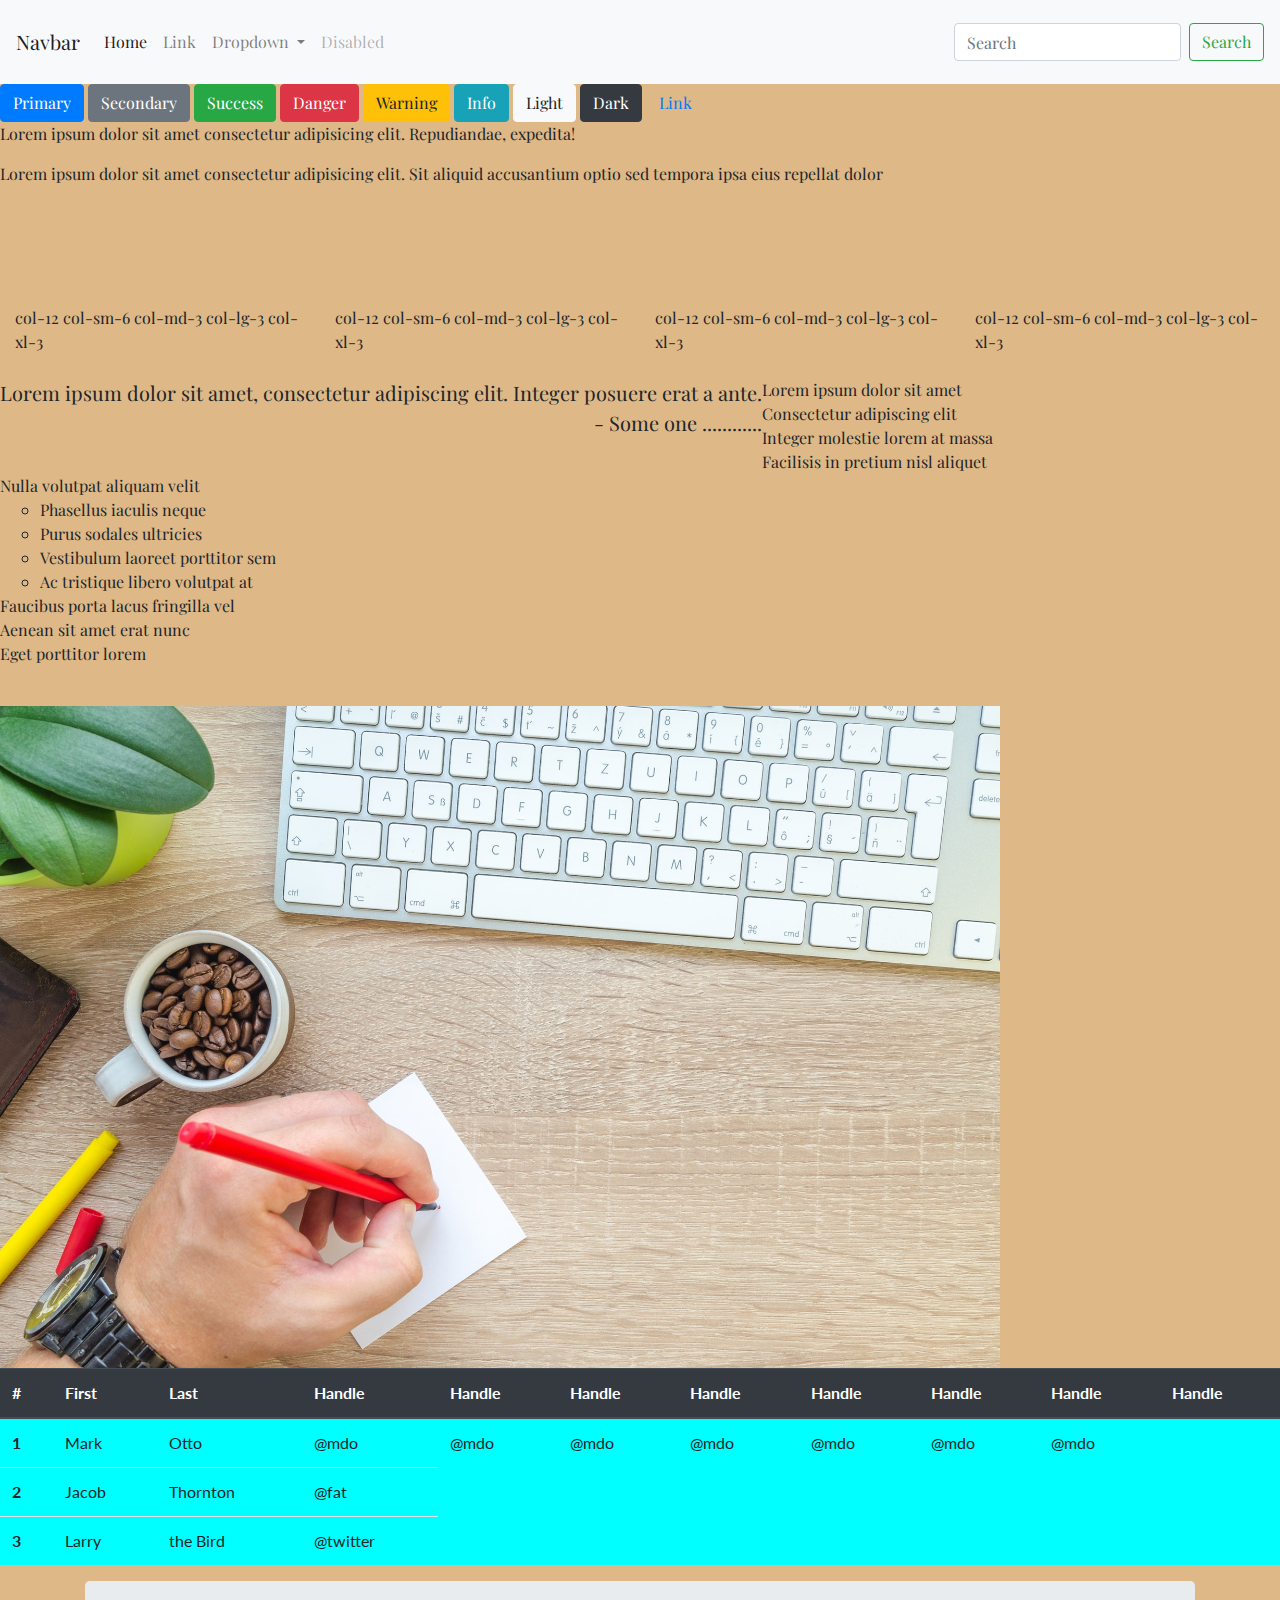
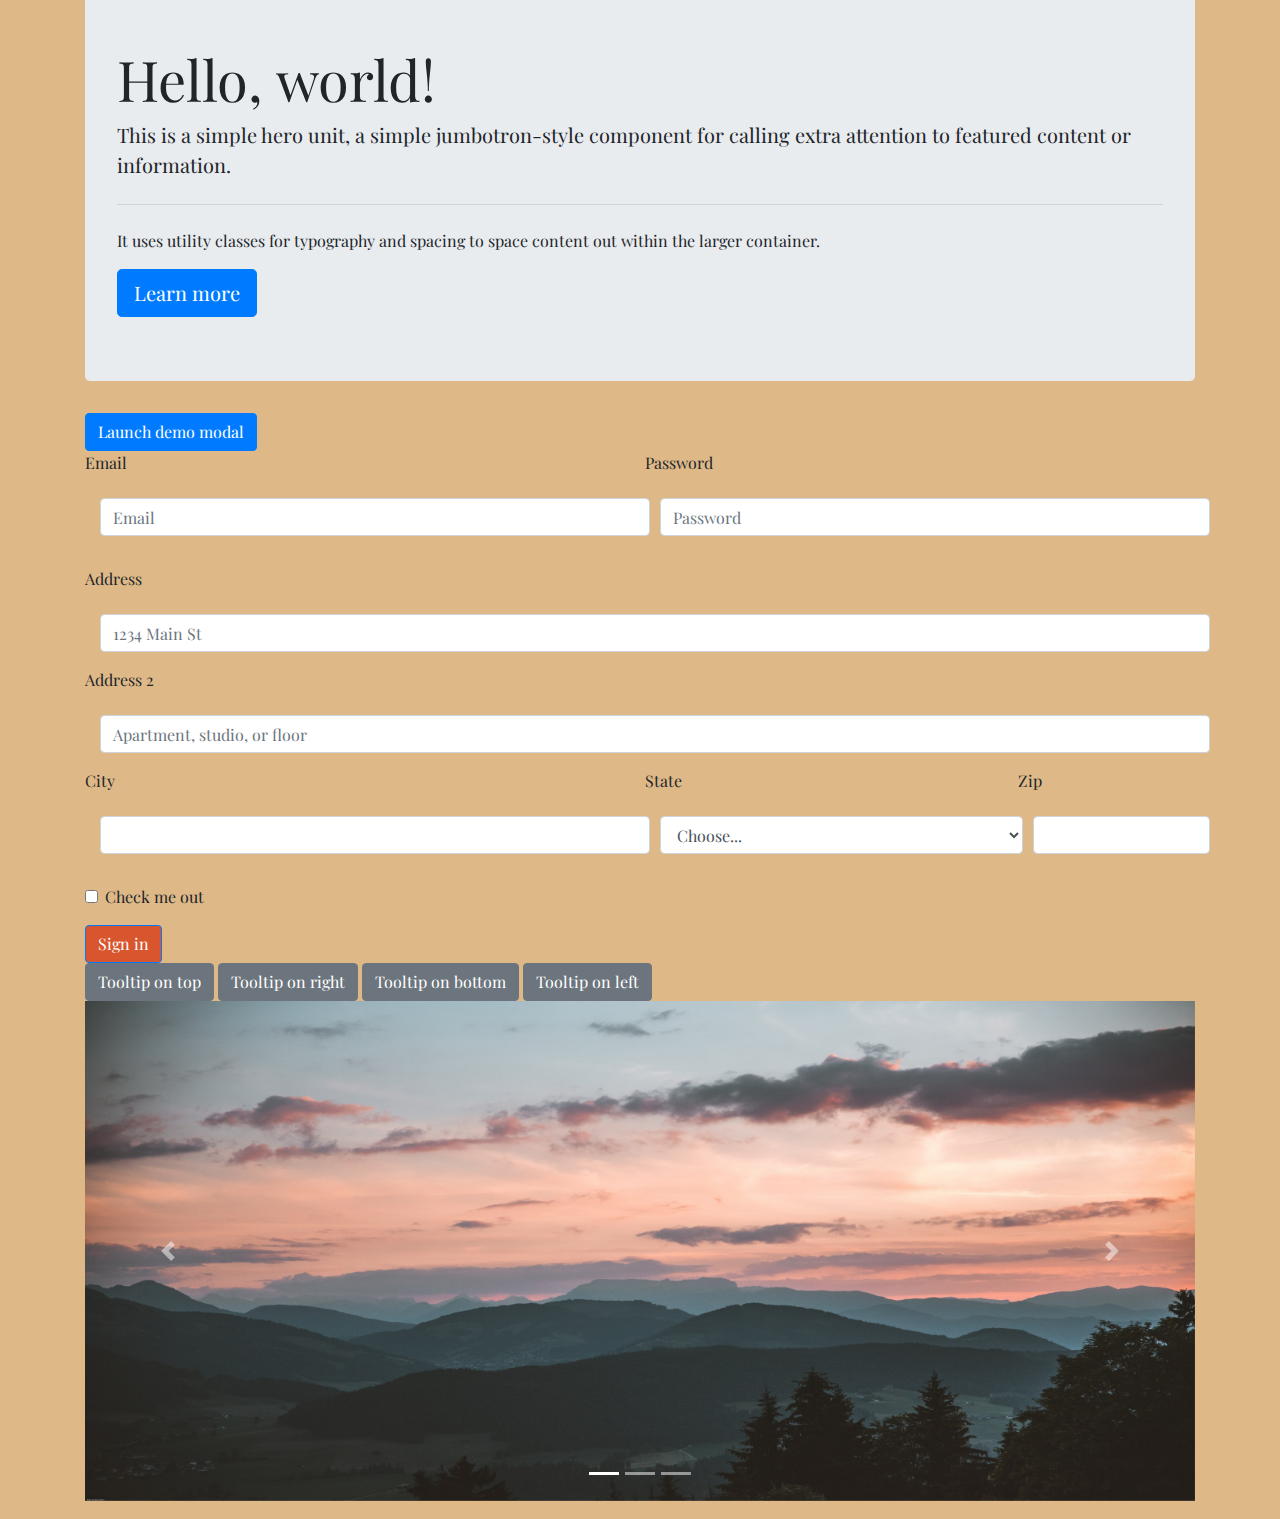
<file: index.html>
<!DOCTYPE html>
<html lang="en">
<head>
    <meta charset="UTF-8">
    <meta name="viewport" content="width=device-width, initial-scale=1.0">
    <meta http-equiv="X-UA-Compatible" content="ie=edge">
    <title>intership2019</title>
    
    <link rel="stylesheet" href="assets/css/bootstrap.min.css">
    <link rel="stylesheet" href="assets/css/style.css">
</head>
<body>
        <nav class="navbar navbar-expand-lg navbar-light bg-light">
                <a class="navbar-brand" href="#">Navbar</a>
                <button class="navbar-toggler" type="button" data-toggle="collapse" data-target="#navbarSupportedContent" aria-controls="navbarSupportedContent" aria-expanded="false" aria-label="Toggle navigation">
                  <span class="navbar-toggler-icon"></span>
                </button>
              
                <div class="collapse navbar-collapse" id="navbarSupportedContent">
                  <ul class="navbar-nav mr-auto">
                    <li class="nav-item active">
                      <a class="nav-link" href="#">Home <span class="sr-only">(current)</span></a>
                    </li>
                    <li class="nav-item">
                      <a class="nav-link" href="#">Link</a>
                    </li>
                    <li class="nav-item dropdown">
                      <a class="nav-link dropdown-toggle" href="#" id="navbarDropdown" role="button" data-toggle="dropdown" aria-haspopup="true" aria-expanded="false">
                        Dropdown
                      </a>
                      <div class="dropdown-menu" aria-labelledby="navbarDropdown">
                        <a class="dropdown-item" href="#">Action</a>
                        <a class="dropdown-item" href="#">Another action</a>
                        <div class="dropdown-divider"></div>
                        <a class="dropdown-item" href="#">Something else here</a>
                      </div>
                    </li>
                    <li class="nav-item">
                      <a class="nav-link disabled" href="#" tabindex="-1" aria-disabled="true">Disabled</a>
                    </li>
                  </ul>
                  <form class="form-inline my-2 my-lg-0">
                    <input class="form-control mr-sm-2" type="search" placeholder="Search" aria-label="Search">
                    <button class="btn btn-outline-success my-2 my-sm-0" type="submit">Search</button>
                  </form>
                </div>
              </nav>    




        <button type="button" class="btn btn-primary">Primary</button>
        <button type="button" class="btn btn-secondary">Secondary</button>
        <button type="button" class="btn btn-success">Success</button>
        <button type="button" class="btn btn-danger">Danger</button>
        <button type="button" class="btn btn-warning">Warning</button>
        <button type="button" class="btn btn-info">Info</button>
        <button type="button" class="btn btn-light">Light</button>
        <button type="button" class="btn btn-dark">Dark</button>
        <button type="button" class="btn btn-link">Link</button>
        <br>
        <p>Lorem ipsum dolor sit amet consectetur adipisicing elit. Repudiandae, expedita!</p>
        Lorem ipsum dolor sit amet consectetur adipisicing elit. Sit aliquid accusantium optio sed tempora ipsa eius repellat dolor
        <br/><br/><br/><br/><br/><br/>
        <div class="container-fluid">
                <div class="row">
                  <div class="col-12 col-sm-6 col-md-3 col-lg-3 col-xl-3">col-12 col-sm-6 col-md-3 col-lg-3 col-xl-3</div>
                  <div class="col-12 col-sm-6 col-md-3 col-lg-3 col-xl-3">col-12 col-sm-6 col-md-3 col-lg-3 col-xl-3</div>
                  <div class="col-12 col-sm-6 col-md-3 col-lg-3 col-xl-3">col-12 col-sm-6 col-md-3 col-lg-3 col-xl-3</div>
                  <div class="col-12 col-sm-6 col-md-3 col-lg-3 col-xl-3">col-12 col-sm-6 col-md-3 col-lg-3 col-xl-3</div>

                </div>
        </div>
        <br>

        <blockquote class="blockquote text-right" style="float: left;">
                <p class="mb-0">Lorem ipsum dolor sit amet, consectetur adipiscing elit. Integer posuere erat a ante.</p>
                <footer class="blackquote-footer"> - Some one ............</footer>
        </blockquote>
        

        <ul class="list-unstyled">
                <li>Lorem ipsum dolor sit amet</li>
                <li>Consectetur adipiscing elit</li>
                <li>Integer molestie lorem at massa</li>
                <li>Facilisis in pretium nisl aliquet</li>
                <li>Nulla volutpat aliquam velit
                  <ul>
                    <li>Phasellus iaculis neque</li>
                    <li>Purus sodales ultricies</li>
                    <li>Vestibulum laoreet porttitor sem</li>
                    <li>Ac tristique libero volutpat at</li>
                  </ul>
                </li>
                <li>Faucibus porta lacus fringilla vel</li>
                <li>Aenean sit amet erat nunc</li>
                <li>Eget porttitor lorem</li>
              </ul>
            <br>

            <img src="/assets/img/coffee.jpg" class="img-fluid" alt="Responsive image">
            <br>
              

            <div class="table-responsive-md">
                <table class="table">
                    <thead class="thead-dark">
                      <tr>
                        <th scope="col">#</th>
                        <th scope="col">First</th>
                        <th scope="col">Last</th>
                        <th scope="col">Handle</th>
                        <th scope="col">Handle</th>
                        <th scope="col">Handle</th>
                        <th scope="col">Handle</th>
                        <th scope="col">Handle</th>
                        <th scope="col">Handle</th>
                        <th scope="col">Handle</th>
                        <th scope="col">Handle</th>

                      </tr>
                    </thead>
                    <tbody>
                      <tr>
                        <th scope="row">1</th>
                        <td>Mark</td>
                        <td>Otto</td>
                        <td>@mdo</td>
                        <td>@mdo</td>
                        <td>@mdo</td>
                        <td>@mdo</td>
                        <td>@mdo</td>
                        <td>@mdo</td>
                        <td>@mdo</td>
                      </tr>
                      <tr>
                        <th scope="row">2</th>
                        <td>Jacob</td>
                        <td>Thornton</td>
                        <td>@fat</td>
                      </tr>
                      <tr>
                        <th scope="row">3</th>
                        <td>Larry</td>
                        <td>the Bird</td>
                        <td>@twitter</td>
                      </tr>
                    </tbody>
                  </table>
            </div>
            <div class="container">
                    <div class="jumbotron">
                            <h1 class="display-4">Hello, world!</h1>
                            <p class="lead">This is a simple hero unit, a simple jumbotron-style component for calling extra attention to featured content or information.</p>
                            <hr class="my-4">
                            <p>It uses utility classes for typography and spacing to space content out within the larger container.</p>
                            <a class="btn btn-primary btn-lg" href="#" role="button">Learn more</a>
                          </div>
                    <!-- Button trigger modal -->
<button type="button" class="btn btn-primary" data-toggle="modal" data-target="#exampleModal">
        Launch demo modal
      </button>
      
      <!-- Modal -->
      <div class="modal fade" id="exampleModal" tabindex="-1" role="dialog" aria-labelledby="exampleModalLabel" aria-hidden="true">
        <div class="modal-dialog" role="document">
          <div class="modal-content">
            <div class="modal-header">
              <h5 class="modal-title" id="exampleModalLabel">Modal title</h5>
              <button type="button" class="close" data-dismiss="modal" aria-label="Close">
                <span aria-hidden="true">&times;</span>
              </button>
            </div>
            <div class="modal-body">
              Hello World  ! Welcome to my website
            </div>
            <div class="modal-footer">
              <button type="button" class="btn btn-secondary" data-dismiss="modal">Close</button>
              <button type="button" class="btn btn-primary">Save changes</button>
            </div>
          </div>
        </div>
      </div>
            <form>
                    <div class="form-row">
                      <div class="form-group col-md-6">
                        <label for="inputEmail4">Email</label>
                        <input type="email" class="form-control" id="inputEmail4" placeholder="Email">
                      </div>
                      <div class="form-group col-md-6">
                        <label for="inputPassword4">Password</label>
                        <input type="password" class="form-control" id="inputPassword4" placeholder="Password">
                      </div>
                    </div>
                    <div class="form-group">
                      <label for="inputAddress">Address</label>
                      <input type="text" class="form-control" id="inputAddress" placeholder="1234 Main St">
                    </div>
                    <div class="form-group">
                      <label for="inputAddress2">Address 2</label>
                      <input type="text" class="form-control" id="inputAddress2" placeholder="Apartment, studio, or floor">
                    </div>
                    <div class="form-row">
                      <div class="form-group col-md-6">
                        <label for="inputCity">City</label>
                        <input type="text" class="form-control" id="inputCity">
                      </div>
                      <div class="form-group col-md-4">
                        <label for="inputState">State</label>
                        <select id="inputState" class="form-control">
                          <option selected>Choose...</option>
                          <option>...</option>
                        </select>
                      </div>
                      <div class="form-group col-md-2">
                        <label for="inputZip">Zip</label>
                        <input type="text" class="form-control" id="inputZip">
                      </div>
                    </div>
                    <div class="form-group">
                      <div class="form-check">
                        <input class="form-check-input" type="checkbox" id="gridCheck">
                        <label class="form-check-label" for="gridCheck">
                          Check me out
                        </label>
                      </div>
                    </div>
                    <button class="btn btn-primary btnred" type="submit" >Sign in</button>
                  </form>    
            
                  <button type="button" class="btn btn-secondary" data-toggle="tooltip" data-placement="top" title="Tooltip on top">
                        Tooltip on top
                      </button>
                      <button type="button" class="btn btn-secondary" data-toggle="tooltip" data-placement="right" title="Tooltip on right">
                        Tooltip on right
                      </button>
                      <button type="button" class="btn btn-secondary" data-toggle="tooltip" data-placement="bottom" title="Tooltip on bottom">
                        Tooltip on bottom
                      </button>
                      <button type="button" class="btn btn-secondary" data-toggle="tooltip" data-placement="left" title="Tooltip on left">
                        Tooltip on left
                      </button>



                      <div id="carouselExampleIndicators" class="carousel slide" data-ride="carousel">
                            <ol class="carousel-indicators">
                              <li data-target="#carouselExampleIndicators" data-slide-to="0" class="active"></li>
                              <li data-target="#carouselExampleIndicators" data-slide-to="1"></li>
                              <li data-target="#carouselExampleIndicators" data-slide-to="2"></li>
                            </ol>
                            <div class="carousel-inner">
                              <div class="carousel-item active">
                                <img src="assets/img/1 (1).jpg" class="d-block w-100" alt="coffeec">
                              </div>
                              <div class="carousel-item">
                                <img src="assets/img/1 (2).jpg" class="d-block w-100" alt="pic01c">
                              </div>
                              <div class="carousel-item">
                                <img src="assets/img/1 (3).jpg" class="d-block w-100" alt="bluec">
                              </div>
                            </div>
                            <a class="carousel-control-prev" href="#carouselExampleIndicators" role="button" data-slide="prev">
                              <span class="carousel-control-prev-icon" aria-hidden="true"></span>
                              <span class="sr-only">Previous</span>
                            </a>
                            <a class="carousel-control-next" href="#carouselExampleIndicators" role="button" data-slide="next">
                              <span class="carousel-control-next-icon" aria-hidden="true"></span>
                              <span class="sr-only">Next</span>
                            </a>
                          </div>
                  </div>








    <script src="https://code.jquery.com/jquery-3.3.1.slim.min.js" integrity="sha384-q8i/X+965DzO0rT7abK41JStQIAqVgRVzpbzo5smXKp4YfRvH+8abtTE1Pi6jizo" crossorigin="anonymous"></script>
    <script src="https://cdnjs.cloudflare.com/ajax/libs/popper.js/1.14.7/umd/popper.min.js"                 integrity="sha384-UO2eT0CpHqdSJQ6hJty5KVphtPhzWj9WO1clHTMGa3JDZwrnQq4sF86dIHNDz0W1" crossorigin="anonymous"></script>
    <script src="assets/js/bootstrap.min.js"></script>
    <script>
        $('.carousel').carousel({
        interval: 5000
        })
        $(function () {
  $('[data-toggle="tooltip"]').tooltip()
})
    </script>
</body>
</html>
</file>
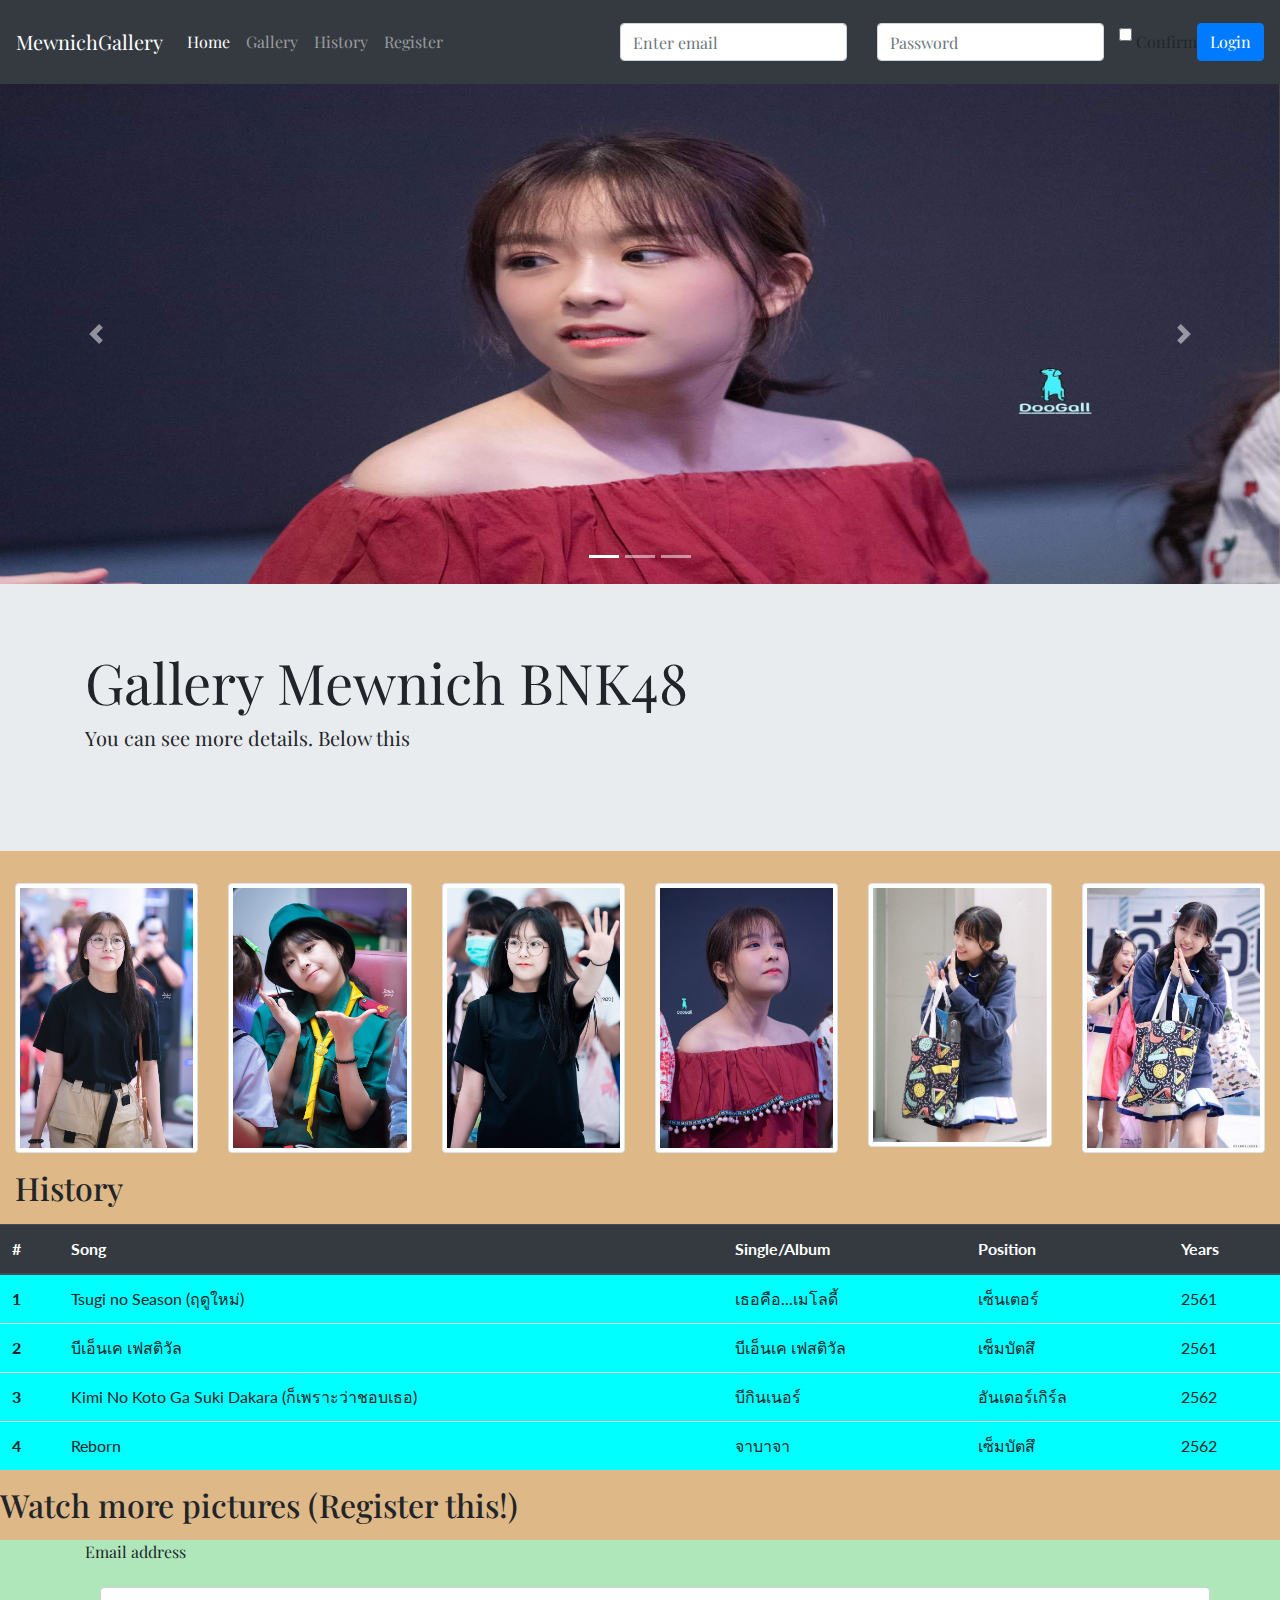
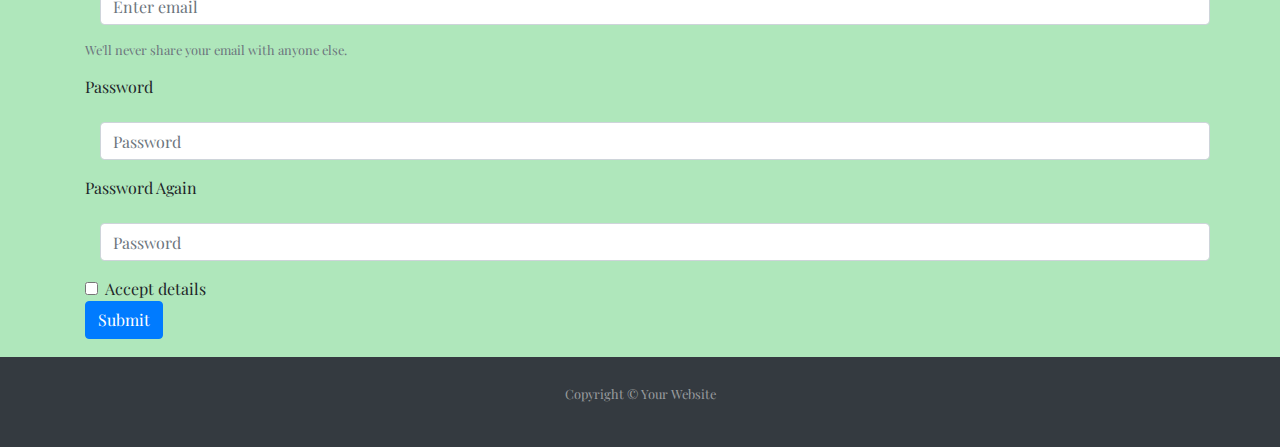
<file: blog.html>
<!DOCTYPE html>
<html lang="en">
<head>
    <meta charset="UTF-8">
    <meta name="viewport" content="width=device-width, initial-scale=1.0">
    <meta http-equiv="X-UA-Compatible" content="ie=edge">
    <title>Mewnichhhhhh</title>
    <link rel="stylesheet" href="assets/css/bootstrap.min.css">
    <link rel="stylesheet" href="assets/css/style.css">
    <link href="assets/img/favicon.ico" rel="shortcut icon" type="image/x-icon/">
</head>
<body>


        <!--------------- Nav-bar ------------------>
        <nav class="navbar navbar-expand-lg navbar-dark bg-dark" id="home">
                <a class="navbar-brand" href="#">MewnichGallery</a>
                <button class="navbar-toggler" type="button" data-toggle="collapse" data-target="#navbarSupportedContent" aria-controls="navbarSupportedContent" aria-expanded="false" aria-label="Toggle navigation">
                  <span class="navbar-toggler-icon"></span>
                </button>
              
                <div class="collapse navbar-collapse" id="navbarSupportedContent">
                  <ul class="navbar-nav mr-auto">
                    <li class="nav-item active">
                      <a class="nav-link" href="#home">Home <span class="sr-only">(current)</span></a>
                    </li>
                    <li class="nav-item">
                      <a class="nav-link" href="#gallery">Gallery</a>
                    </li>
                    <li class="nav-item">
                        <a class="nav-link" href="#history">History</a>
                      </li>
                      <li class="nav-item">
                          <a class="nav-link" href="#register">Register</a>
                        </li>
                  </ul>
                  <form class="form-inline my-2 my-lg-0">
                      <form action="/action_page.php">
                        <input type="email" class="form-control" id="exampleInputEmail1" aria-describedby="emailHelp" placeholder="Enter email">   
                        <input type="password" class="form-control" id="exampleInputPassword1" placeholder="Password">
                        <div class="form-check">
                            <input type="checkbox" class="form-check-input" id="exampleCheck1">
                            <label class="form-check-label" for="exampleCheck1">Confirm</label>
                          </div>
                          <button type="submit" class="btn btn-primary">Login</button>
                      </form>
                    </div>
                    <!-- <input class="form-control mr-sm-2" type="search" placeholder="Search" aria-label="Search">
                    <button class="btn btn-outline-success my-2 my-sm-0" type="submit">Search</button> -->
                  </form>
                </div>
            </nav>   

          <!-- ////////////////////////////////////////// -->

            <!-- Banner -->

          <div id="carouselExampleIndicators" class="carousel slide" data-ride="carousel">
                <ol class="carousel-indicators">
                  <li data-target="#carouselExampleIndicators" data-slide-to="0" class="active"></li>
                  <li data-target="#carouselExampleIndicators" data-slide-to="1"></li>
                  <li data-target="#carouselExampleIndicators" data-slide-to="2"></li>
                </ol>
                <div class="carousel-inner">
                  <div class="carousel-item active">
                    <img src="assets/img/m1_ban.jpg" class="d-block w-100" alt="m1">
                  </div>
                  <div class="carousel-item">
                    <img src="assets/img/m2_wall.jpg" class="d-block w-100" alt="m2">
                  </div>
                  <div class="carousel-item">
                    <img src="assets/img/m3_wall.jpg" class="d-block w-100" alt="m3">
                  </div>
                </div>
                <a class="carousel-control-prev" href="#carouselExampleIndicators" role="button" data-slide="prev">
                  <span class="carousel-control-prev-icon" aria-hidden="true"></span>
                  <span class="sr-only">Previous</span>
                </a>
                <a class="carousel-control-next" href="#carouselExampleIndicators" role="button" data-slide="next">
                  <span class="carousel-control-next-icon" aria-hidden="true"></span>
                  <span class="sr-only">Next</span>
                </a>
              </div>
        </div>
        <!-- /////////////////////////////////////////// -->
    
        <!-- jumbotron -->
        <div class="jumbotron jumbotron-fluid" id="gallery">
            <div class="container">
              <h1 class="display-4">Gallery Mewnich BNK48</h1>
              <p class="lead">You can see more details.  Below this</p>
            </div>
          </div>
        <!-- ////////////////////////////////////////// -->


      <!-- Grid Picture -->
      <div class="container-fluid" id="bgpicgrid">
          <div class="row">
            <div class="col-12 col-sm-12 col-md-6 col-lg-3 col-xl-2"><img src="assets/img/m1.jpg" class="img-thumbnail" alt="blue"></div>
            <div class="col-12 col-sm-12 col-md-6 col-lg-3 col-xl-2"><img src="assets/img/m2.jpg" class="img-thumbnail" alt="blue"></div>
            <div class="col-12 col-sm-12 col-md-6 col-lg-3 col-xl-2"><img src="assets/img/m3.jpg" class="img-thumbnail" alt="blue"></div>
            <div class="col-12 col-sm-12 col-md-6 col-lg-3 col-xl-2"><img src="assets/img/m4.jpg" class="img-thumbnail" alt="blue"></div>
            <div class="col-12 col-sm-12 col-md-6 col-lg-3 col-xl-2"><img src="assets/img/m5.jpg" class="img-thumbnail" alt="blue"></div>
            <div class="col-12 col-sm-12 col-md-6 col-lg-3 col-xl-2"><img src="assets/img/m6.jpg" class="img-thumbnail" alt="blue"></div>


          </div>
  </div>
  <!-- //////////////////////////// -->


  <!-- Table -->
  <div class="container-fluid" id="history"><p><h2 id="textSong">History</h2></p></div>
  
  <table class="table">
      <thead class="thead-dark">
        <tr>
          <th scope="col">#</th>
          <th scope="col">Song</th>
          <th scope="col">Single/Album</th>
          <th scope="col">Position</th>
          <th scope="col">Years</th>
        </tr>
      </thead>
      <tbody>
        <tr>
          <th scope="row">1</th>
          <td>Tsugi no Season (ฤดูใหม่)</td>
          <td>เธอคือ...เมโลดี้</td>
          <td>เซ็นเตอร์</td>
          <td>2561</td>
        </tr>
        <tr>
          <th scope="row">2</th>
          <td>บีเอ็นเค เฟสติวัล</td>
          <td>บีเอ็นเค เฟสติวัล</td>
          <td>เซ็มบัตสึ</td>
          <td>2561</td>
        </tr>
        <tr>
          <th scope="row">3</th>
          <td>Kimi No Koto Ga Suki Dakara (ก็เพราะว่าชอบเธอ)</td>
          <td>บีกินเนอร์</td>
          <td>อันเดอร์เกิร์ล</td>
          <td>2562</td>
        </tr>
        <tr>
            <th scope="row">4</th>
            <td>Reborn</td>
            <td>จาบาจา</td>
            <td>เซ็มบัตสึ</td>
            <td>2562</td>
          </tr>
      </tbody>
    </table>

<!-- ////////////////////////// -->


<!-- Form -->
<p id="register"><h2 id="textSong">Watch more pictures (Register this!)</h2></p>
<div class="container-fluid" id="divb_form">
    
    <div class="container">
        <form>
            <div class="form-group">
              <label for="exampleInputEmail1">Email address</label>
              <input type="email" class="form-control" id="exampleInputEmail1" aria-describedby="emailHelp" placeholder="Enter email">
              <small id="emailHelp" class="form-text text-muted">We'll never share your email with anyone else.</small>
            </div>
            <div class="form-group">
              <label for="exampleInputPassword1">Password</label>
              <input type="password" class="form-control" id="exampleInputPassword1" placeholder="Password">
            </div>
            <div class="form-group">
                <label for="exampleInputPassword1">Password Again</label>
                <input type="password" class="form-control" id="exampleInputPassword1" placeholder="Password">
              </div>
            <div class="form-check">
              <input type="checkbox" class="form-check-input" id="exampleCheck1">
              <label class="form-check-label" for="exampleCheck1">Accept details</label>
            </div>
            <button type="submit" class="btn btn-primary">Submit</button>
          </form>
    </div>
</div>

<!-- /////////////////////////// -->



<!-- Footer -->
<footer id="sticky-footer" class="py-4 bg-dark text-white-50">
    <div class="container text-center">
      <small>Copyright &copy; Your Website</small>
    </div>
  </footer>
<!-- /////////////////// -->




        <!-- Javascript -->
        <script src="https://code.jquery.com/jquery-3.3.1.slim.min.js" integrity="sha384-q8i/X+965DzO0rT7abK41JStQIAqVgRVzpbzo5smXKp4YfRvH+8abtTE1Pi6jizo" crossorigin="anonymous"></script>
        <script src="https://cdnjs.cloudflare.com/ajax/libs/popper.js/1.14.7/umd/popper.min.js"                 integrity="sha384-UO2eT0CpHqdSJQ6hJty5KVphtPhzWj9WO1clHTMGa3JDZwrnQq4sF86dIHNDz0W1" crossorigin="anonymous"></script>
        <script src="assets/js/bootstrap.min.js"></script>
        <script src=https://mdbootstrap.com/docs/jquery/navigation/footer/></script>
        <script>
            $('.carousel').carousel({
            interval: 5000
            })
            $(function () {
      $('[data-toggle="tooltip"]').tooltip()
    })
        </script>
        <!-- //////////////// -->
</body>
</html>
</file>
<file: assets/css/style.css>
@import url('https://fonts.googleapis.com/css?family=Raleway:400,500&display=swap');
@import url('https://fonts.googleapis.com/css?family=Dangrek&display=swap');
@import url('https://fonts.googleapis.com/css?family=Playfair+Display&display=swap');
@import url('https://fonts.googleapis.com/css?family=Lato|Playfair+Display&display=swap');

body{
    background-color: burlywood;
    font-family: 'Playfair Display', serif;
}

.img-fluid {
    max-width: 100%;
    width:1000px;
    height: auto;
}
.btn.btn-primary.btnred{
    background-color: #d8552d;
    border-color: #007bff;
}


.w-100 {
    height: 500px;
}

.table{
    background-color: aqua;
    font-family: 'Lato', sans-serif;
}


#divb_form{
    background-color:rgb(175, 231, 187);
}

.container{
    padding-bottom:18px;
}
.button, input, optgroup, select, textarea{
    margin:15px;
}


/* Login form */
* {box-sizing: border-box;}

/* Style the navbar */
.topnav {
  overflow: hidden;
  background-color: #e9e9e9;
}

/* Navbar links */
.topnav a {
  float: left;
  display: block;
  color: black;
  text-align: center;
  padding: 14px 16px;
  text-decoration: none;
  font-size: 17px;
}

/* Navbar links on mouse-over */
.topnav a:hover {
  background-color: #ddd;
  color: black;
}

/* Active/current link */
.topnav a.active {
  background-color: #2196F3;
  color: white;
}

/* Style the input container */
.topnav .login-container {
  float: right;
}

/* Style the input field inside the navbar */
.topnav input[type=text] {
  padding: 6px;
  margin-top: 8px;
  font-size: 17px;
  border: none;
  width: 150px; /* adjust as needed (as long as it doesn't break the topnav) */
}

/* Style the button inside the input container */
.topnav .login-container button {
  float: right;
  padding: 6px;
  margin-top: 8px;
  margin-right: 16px;
  background: #ddd;
  font-size: 17px;
  border: none;
  cursor: pointer;
}

.topnav .login-container button:hover {
  background: #ccc;
}

/* Add responsiveness - On small screens, display the navbar vertically instead of horizontally */
@media screen and (max-width: 600px) {
  .topnav .login-container {
    float: none;
  }
  .topnav a, .topnav input[type=text], .topnav .login-container button {
    float: none;
    display: block;
    text-align: left;
    width: 100%;
    margin: 0;
    padding: 14px;
  }
  .topnav input[type=text] {
    border: 1px solid #ccc; 
  }
}
</file>
